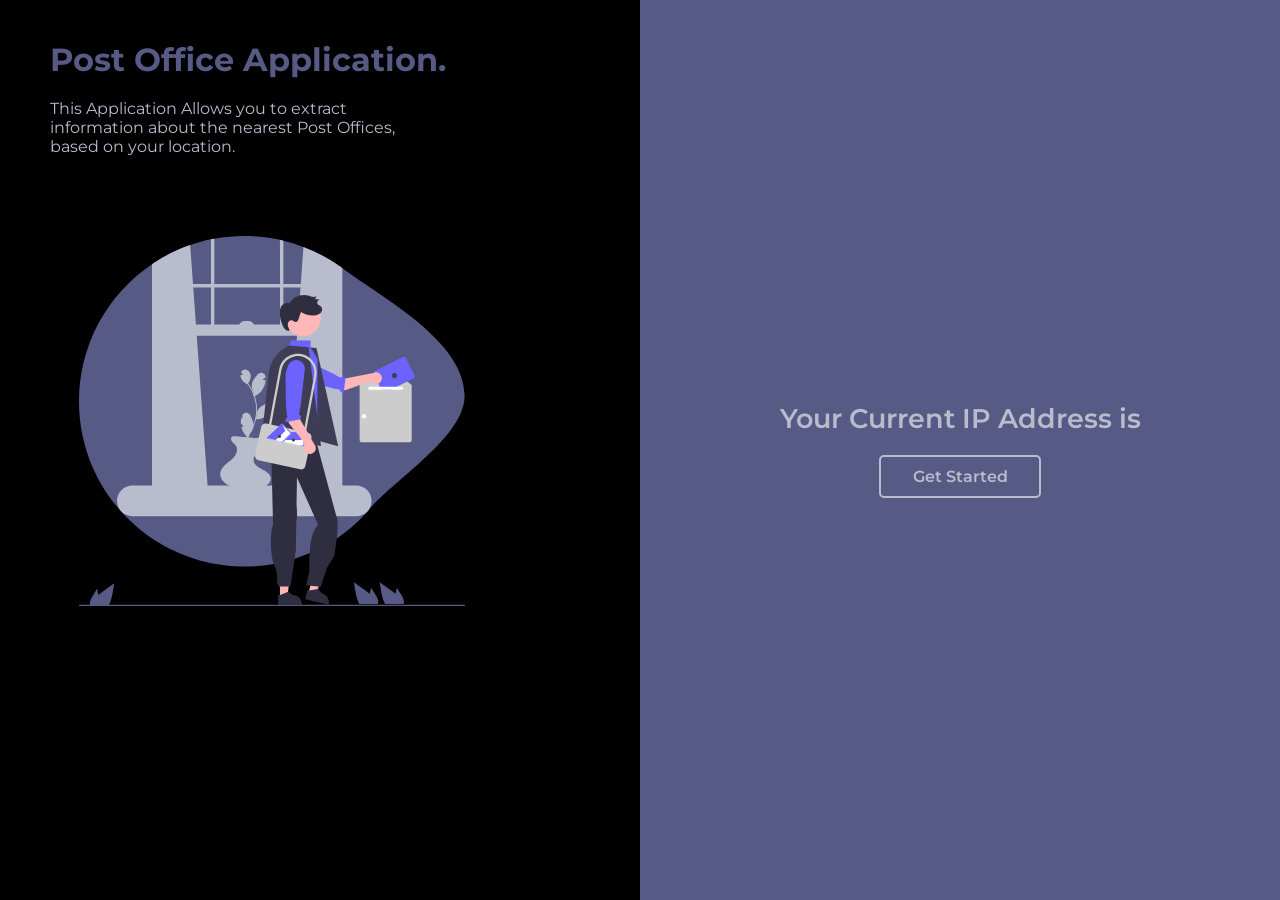
<file: index.html>
<!DOCTYPE html>
<html lang="en">
<head>
    <meta charset="UTF-8">
    <meta name="viewport" content="width=device-width, initial-scale=1.0">
    <title>Post Office App</title>
    <link rel="stylesheet" href="./style.css">
</head>
<body>
    <div class="container">
        <div class="left">
            <div class="box-l">
                <div class="top">
                    <div class="heading">
                        Post Office Application.
                    </div>
                    <div class="desc">
                        This Application Allows you to extract information about the nearest Post Offices, based on your location.
                    </div>
                </div>
                <div class="logo">
                    <img src="./assets/Logo.svg" alt="PostMan-Logo">
                </div>
            </div>
        </div>
        <div class="right">
            <div class="box-r">
                <div class="heading">Your Current IP Address is <span id="address"></span></div>
                <div class="btn">
                    <button id="start-btn">Get Started</button>
                </div>
            </div>
        </div>
    </div>


    <!-- <script src="https://ajax.googleapis.com/ajax/libs/jquery/3.2.1/jquery.min.js">console.clear();</script> -->
    <script src="./script.js">console.clear();</script>
</body>
</html>
</file>
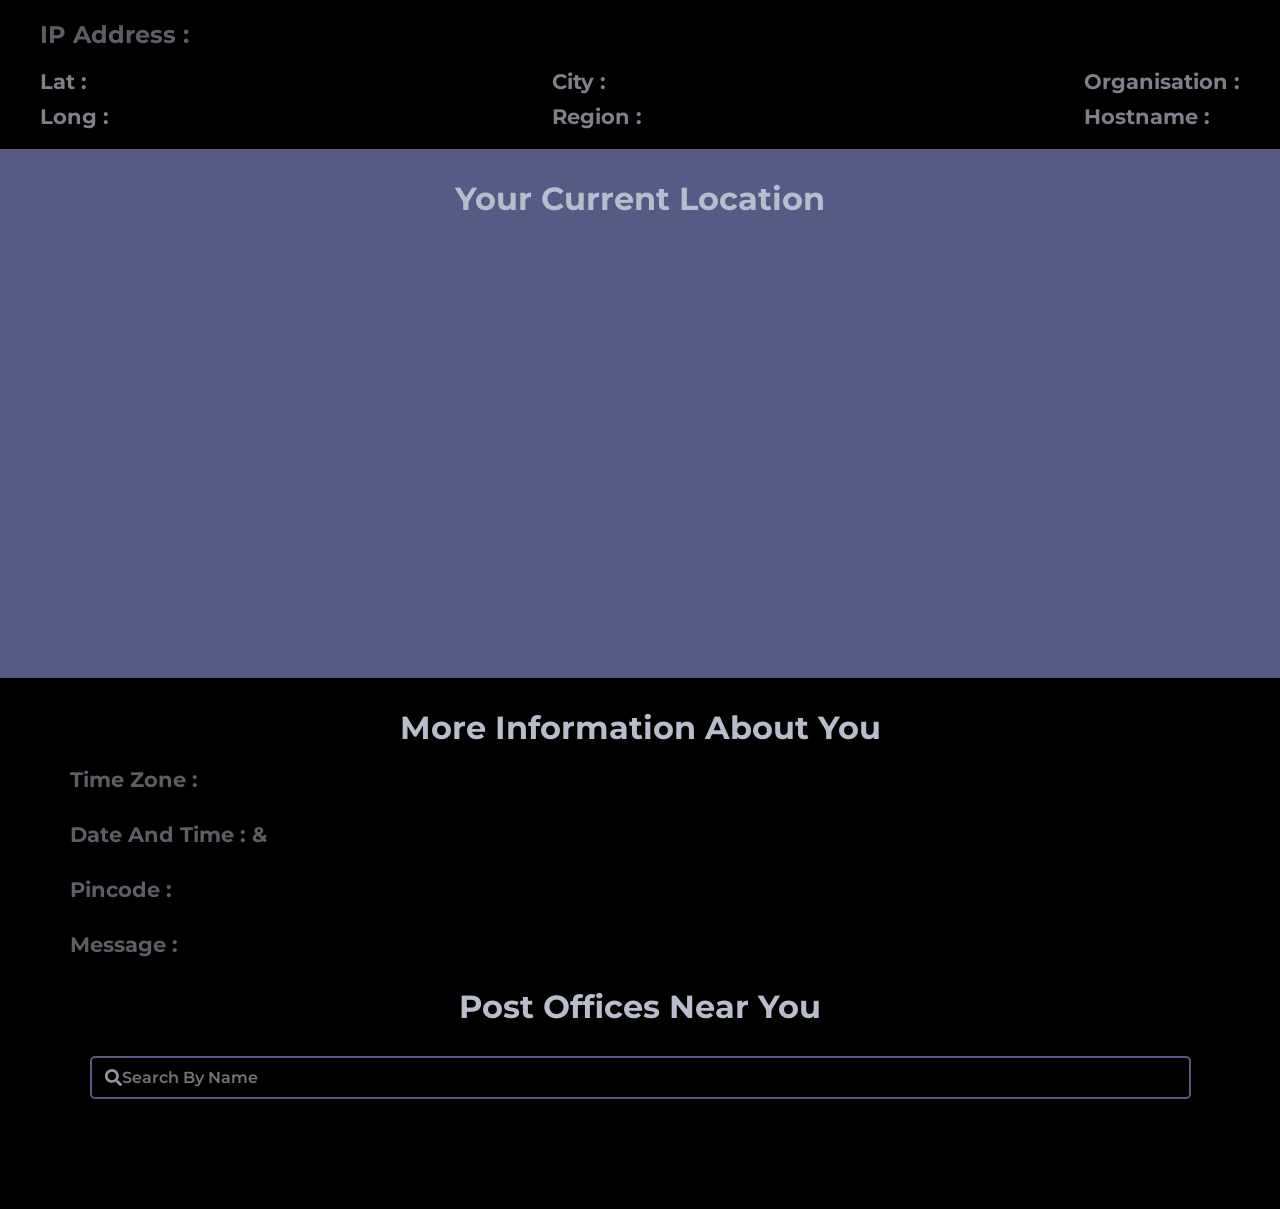
<file: user-Page/index1.html>
<!DOCTYPE html>
<html lang="en">
<head>
    <meta charset="UTF-8">
    <meta name="viewport" content="width=device-width, initial-scale=1.0">
    <title>Post Offices</title>
    <link rel="stylesheet" href="./style1.css">
</head>
<body>
    <div class="header">
        <div class="ip-address">IP Address : <span id="address"></span></div>
        <div class="details">
            <div class="lat-lon">
                <div class="lat">Lat :  <span id="latitude"></span></div>
                <div class="lon">Long :  <span id="longitude"></span></div>
            </div>
            <div class="city-region">
                <div class="city">City :  <span id="city"></span></div>
                <div class="region">Region : <span id="region"></span></div>
            </div>
            <div class="org-host">
                <div class="organisation">Organisation : <span id="org"></span></div>
                <div class="host-name">Hostname :  <span id="host-name"></span></div>
            </div>
        </div>
    </div>
    <section class="location">
        <div class="heading">Your Current Location</div>
        <iframe id="iframe" src=""  frameborder="0" style="border:0"></iframe>
    </section>

    <section class="more-info">
        <div class="heading">More Information About You</div>
        <div class="details">
            <div class="time-zone"> Time Zone : <span id="time-zone"></span></div>
            <div class="date-time">Date And Time : <span id="date"></span> & <span id="time"></span> </div>
            <div class="pincode">Pincode : <span id="pincode"></span></div>
            <div class="pincodes-found">Message : <span id="pin-count"></span></div>
        </div>
    </section>

    <section class="post-offices">
        <div class="heading">Post Offices Near You</div>
        <div class="search">
            <img src="../assets/Search.svg" alt="Search">
            <input id="search-bar" type="text" placeholder="Search By Name">
        </div>
        <div class="cards-container" id="cards-container">
            <!-- <div class="card">
                <div class="name">Name : <span id="name"></span></div>
                <div class="branch">Branch : <span id="branch"></span></div>
                <div class="status">Status : <span id="status"></span></div>
                <div class="district">District : <span id="district"></span></div>
                <div class="division">Division : <span id="division"></span></div>
            </div> -->
        </div>
    </section>


    <script src="./script1.js">
    

    

    </script>
</body>
</html>
</file>
<file: style.css>
@import url('https://fonts.googleapis.com/css2?family=Montserrat:wght@300;400;500;600;700;800;900&display=swap');

*{
    font-family: 'Montserrat', sans-serif;
    margin: 0;
    padding: 0;
}
.container{
    display: flex;
    flex-wrap: wrap;
}
.container .left{
    background-color: #000;
    color: #fff;
    display: flex;
    width: 50%;
    height: 100vh;
}
.container .right{
    display: flex;
    width: 50%;
    height: 100vh;
    background-color: #575a85;
}
.container .left .box-l{
    padding: 10px 50px;
    display: flex;
    flex-direction: column;
    gap: 50px;
}
.container .left .box-l .top{
    padding: 30px 0px;
    display: flex;
    flex-direction: column;
    gap: 20px;
}
.container .left .box-l .heading{
    color: #575A85;
    font-size: 2rem;
    font-weight: 700;
}
.container .left .box-l .desc{
    color: #B8BCCC;
    font-size: 1rem;
    width: 70%;
}
.container .left .box-l .logo{
    margin: 0px auto;
}
.container .left .box-l .logo img{
    width: 80%;
}
.container .right .box-r{
    margin: auto auto;
    display: flex;
    flex-direction: column;
    gap: 20px;
}
.container .right .box-r .heading{
    font-size: 1.7rem;
    font-weight: 600;
    color: #b8bccc;
}
#address{
    color: #fff;
}
.container .right .box-r #start-btn{
    width: 45%;
    padding: 10px;
    background-color: transparent;
    border: 2px solid #B8BCCC;
    border-radius: 5px;
    color: #b8bccc;
    cursor: pointer;
    font-size: 16px;
    font-weight: 600;
    transition: 0.3s;
}
.container .right .box-r #start-btn:hover{
    background-color: #B8BCCC;
    color: #575A85;
}
.container .right .box-r #start-btn:active{
    transform: scale(0.95);
}
.container .right .box-r .btn{
    text-align: center;
    margin: 0px auto;
    width: 100%;
}

@media all and (max-width: 768px) and (min-width: 320px)  {

    .container{
        flex-direction: column;
    }
    .container .left{
        height: 80%;
        margin: 0px auto;
        width: 100%;
    }
    .container .right{
        height: 50vh;
        margin: 0px auto;
        width: 100%;
    }
    .container .left .top .heading{
        font-size: 25px;
    }
    .container .left .box-l{
        gap: 20px;
        width: 100%;
    }
    .container .left .box-l .top{
        text-align: center;
    }
    .container .left .box-l .desc{
        width: 100%;
        text-align: center;
        font-size: 14px;
    }
    .container .left .box-l .logo{
        margin: 0px auto;
        width: 70%;
    }
    .container .left .box-l .logo img{
        width: 100%;
    }
    .container .right .box-r .heading{
        font-size: 20px;
        text-align: center;
    }
    .container .right .box-r {
        gap: 20px;
        width: 100%;
        padding: 10px 50px;
    }
    .container .right .box-r #start-btn{
        padding: 10px 0px;
        font-size: 14px;
    }
}
</file>
<file: user-Page/style1.css>
@import url('https://fonts.googleapis.com/css2?family=Montserrat:wght@300;400;500;600;700;800;900&display=swap');

*{
    font-family: 'Montserrat', sans-serif;
    margin: 0;
    padding: 0;
}
.header{
    background-color: #000;
    color: #fff;
}
.header .ip-address{
    color: #B8BCCC80;
    font-size: 1.5rem;
    font-weight: 700;
    padding: 20px 40px 0px 40px;
}
#address{
    color: #b8bccc;
}
.header .details{
    color: #b8bcccaf;
    font-size: 1.3rem;
    font-weight: 700;
    display: flex;
    justify-content: space-between;
    padding: 20px 40px;
}
#latitude,#longitude,#city,#region,#org,#host-name{
    color: #b8bccc;
}
.lat-lon,.city-region,.org-host{
    display: flex;
    flex-direction: column;
    gap: 10px;
}
section.location{
    background-color: #575a85;
    color: #b8bccc;
    display: flex;
    flex-direction: column;
    gap: 30px;
    padding: 30px;
    text-align: center;
}
section.location .heading{
    font-size: 2rem;
    font-weight: 700;
}
#iframe{
    margin: 0px auto;
}
section.more-info{
    display: flex;
    flex-direction: column;
    gap: 20px;
    padding: 30px;
    background-color: #000;
}
section.more-info .heading{
    color: #b8bccc;
    text-align: center;
    font-size: 2rem;
    font-weight: 700;
}
section.more-info .details{
    padding: 0px 40px;
    display: flex;
    flex-direction: column;
    gap: 30px;
    font-size: 1.3rem;
    font-weight: 700;
    color: #B8BCCC80;
}
#time-zone,#date,#time,#pincode,#pin-count{
    color: #b8bccc;
}
section.post-offices{
    background-color: #000;
}
section.post-offices .heading{
    color: #b8bccc;
    text-align: center;
    font-size: 2rem;
    font-weight: 700;
}
section.post-offices .search{
    position: relative;
    margin: 0px auto;
    text-align: center;
    padding: 30px;
}
section.post-offices .search img{
    opacity: 0.8;
    width: 1.3%;
    position: absolute;
    top: 43px;
    left: 105px;
}
section.post-offices .search input{
    font-weight: 600;
    font-size: 16px;
    width: 85%;
    padding: 10px 30px;
    background-color: transparent;
    color: #B8BCCC;
    border: 2px solid #575A85;
    border-radius: 5px;
}
section.post-offices .search input:focus{
    outline: none;
}
section.post-offices .cards-container{
    margin: 0px auto;
    display: flex;
    justify-content: center;
    align-items: center;
    flex-flow: row wrap;
    gap: 20px;
    padding: 40px;
}
#iframe{
    width: 60%;
    height: 400px;
}
section.post-offices .cards-container .card{
    display: flex;
    flex-direction: column;
    justify-content: center;
    gap: 20px;
    width: 30%;
    height: 250px;
    padding: 20px;
    background-color: #575A85;
    color: #B8BCCC;
    font-size: 18px;
    font-weight: 600;
    border-radius: 10px;
}
#name,#branch,#status,#district,#division{
    text-decoration: underline;
}

@media all and (max-width : 768px) and (min-width : 320px){
    .header .details{
        flex-flow: row wrap;
        gap: 20px;
        font-size: 12px;
    }
    .lat-lon, .city-region, .org-host{
        gap: 3px;
        text-align: center;
    }
    .header .ip-address{
        font-size: 16px;
        text-align: center;
    }
    section.location .heading{
        font-size: 16px;
    }
    #iframe{
        width: 80%;
        height: 200px;
    }
    section.more-info .heading,section.post-offices .heading{
        text-decoration: underline;
        font-size: 16px;
    }
    section.more-info .details{
        font-size: 12px;
        gap: 10px;
    }
    section.post-offices .search input{
        padding: 5px 10px;
        font-size: 12px;
    }
    section.post-offices .search img {
       display: none;
    }
    section.post-offices .cards-container .card{
        gap: 7px;
        min-width: 37%;
        height: 110px;
        padding: 10px;
        font-size: 8px;
        justify-content: center;
    }
    section.post-offices .cards-container{
        padding: 10px 30px;
    }
}
</file>
